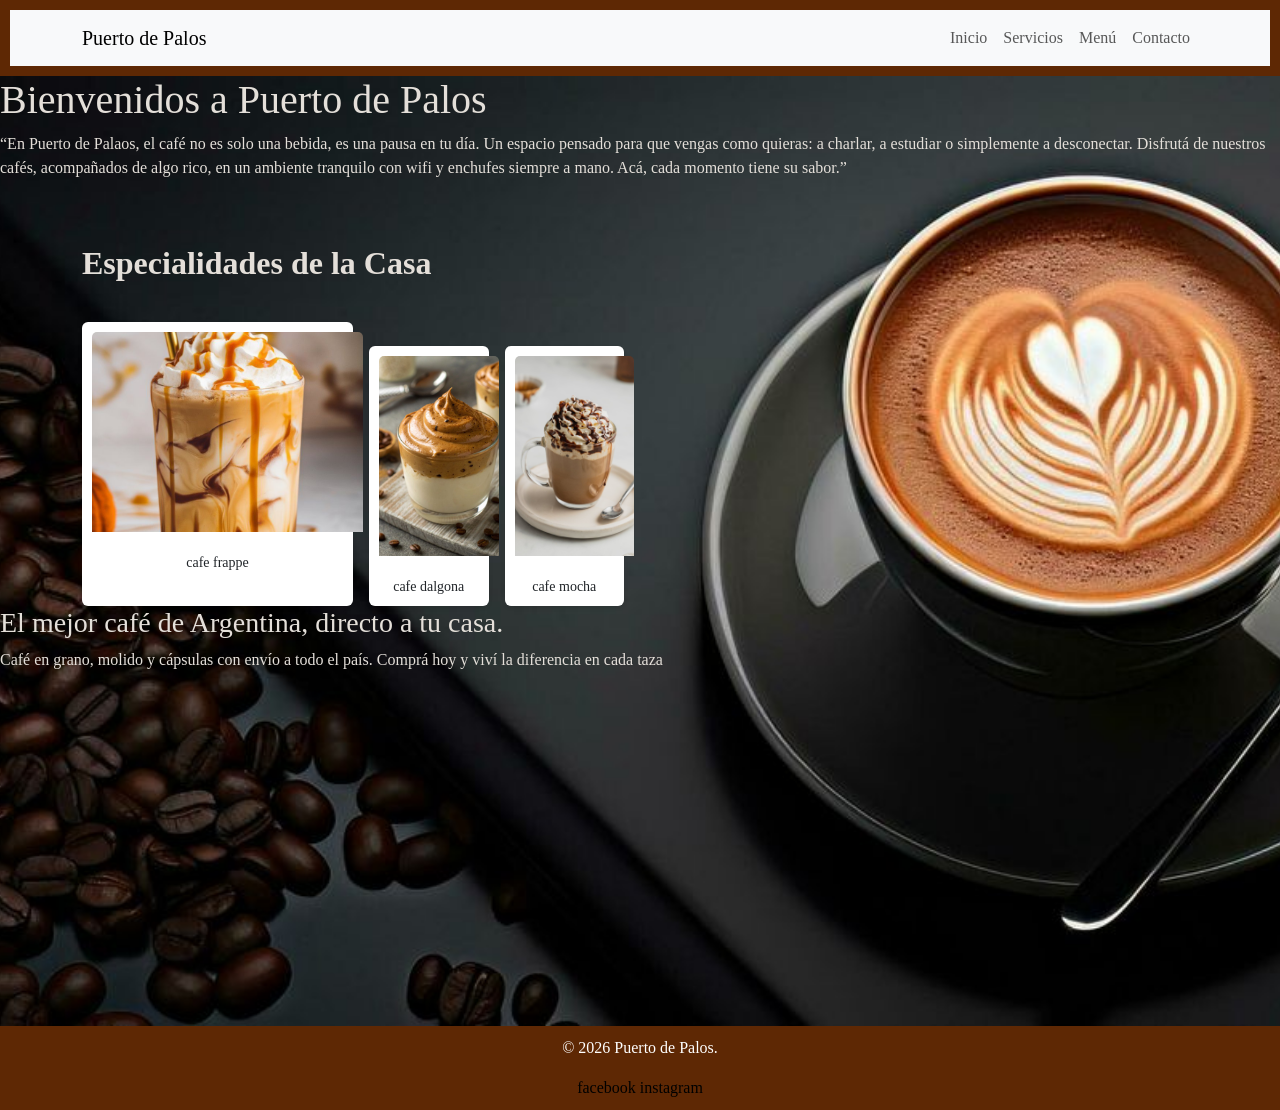
<file: index.html>
<!DOCTYPE html>
<html lang="es">

<head>
    <meta charset="UTF-8">
    <meta name="viewport" content="width=device-width, initial-scale=1.0">
    <title>Document</title>

    <link href="https://cdn.jsdelivr.net/npm/bootstrap@5.3.8/dist/css/bootstrap.min.css" rel="stylesheet" integrity="sha384-sRIl4kxILFvY47J16cr9ZwB07vP4J8+LH7qKQnuqkuIAvNWLzeN8tE5YBujZqJLB" crossorigin="anonymous">

     <link rel="stylesheet" href="index.css">
</head>
<body>
     <!--Header contiene el menú de navegación-->
    <header>
<!--nav:menú de navegación-->
<nav class="navbar navbar-expand-lg navbar-light bg-light">
 <!--navbar-expand-lg: se adapta a pantallas-->
   <div class="container">
    <!--Div:container centra el contenido-->
      <a class="navbar-brand" href="#">Puerto de Palos</a>
<!--nombre del sitio-logo-->
  <button class="navbar-toggler" data-bs-toggle="collapse" data-bs-target="#menu">
    <!--abre el menú en la pantalla-->
    <span class="navbar-toggler-icon"></span>
      <!-- Span:Icono visual (las tres lineas del menú móvil)-->
  </button>
  <!--menú que se muestra y oculta(Abrir y cerrar)-->
    <div class="collapse navbar-collapse" id="menu">
      <ul class="navbar-nav ms-auto">
        <!--Ul:lista de enlaces-->
        <li class="nav-item"><a class="nav-link" href="index.html">Inicio</a></li>
        <li class="nav-item"><a class="nav-link" href="servicios.html">Servicios</a></li>
        <li class="nav-item"><a class="nav-link" href="menú.html">Menú</a></li>
        <li class="nav-item"><a class="nav-link" href="contacto.html">Contacto</a></li>
      </ul>
    </div>
   </div>
  </nav>
</header> 
        <main>
            <section class="fondo-cafeteria">
                <h1>Bienvenidos a Puerto de Palos</h1>
                <p>“En Puerto de Palaos, el café no es solo una bebida, es una pausa en tu día.
                    Un espacio pensado para que vengas como quieras: a charlar, a estudiar o simplemente a desconectar.
                    Disfrutá de nuestros cafés, acompañados de algo rico, en un ambiente tranquilo con wifi y enchufes
                    siempre a mano.
                    Acá, cada momento tiene su sabor.”</p>
                    <div class="container mt-5">
    <!-- Columna de Texto y Mini-Productos -->
    <div class="col-md-6">
      <h2 class="fw-bold">Especialidades de la Casa</h2>
      <h6 style="color: rgb(226, 222, 218);"></h6>
      
      
      <!-- Rejilla para los productos pequeños debajo -->
      <div class="row row-cols-2 g-3 mt-4">
        <div class="col">
          <div class="card h-100 border-0 shadow-sm">
            <img src="frappe.jpg" class="card-img-top" alt="...">
            <div class="card-body p-2 text-center">
              <small class="card-title">cafe frappe</small>
            </div>
          </div>
        </div>
        <div class="row row-cols-2 g-3 mt-4">
        <div class="col">
          <div class="card h-100 border-0 shadow-sm">
            <img src="dalgona.jpg" class="card-img-top" alt="...">
            <div class="card-body p-2 text-center">
              <small class="card-title">cafe dalgona</small>
            </div>
          </div>
        </div>
        <div class="col">
          <div class="card h-100 border-0 shadow-sm">
            <img src="mocha.jpg" class="card-img-top" alt="...">
            <div class="card-body p-2 text-center">
              <small class="card-title">cafe mocha</small>
            </div>
          </div>
        </div>
      </div>
    </div>
  </div>
</div>
<h3>El mejor café de Argentina,
directo a tu casa.</h3>
<p> Café en grano, molido y cápsulas con envío a todo el país.
Comprá hoy y viví la diferencia en cada taza</p>
                  <div class="video-container">
    <video autoplay loop muted playsinline class="back-video">
        <source src="video.mp4" type="video/mp4">
    </video>
    <div class="content">
    </div>
</div>
            </section>
    </main>
    <footer>
        <div class="footer-content">
            <p>&copy; 2026 Puerto de Palos.</p>
            <div>
                <a href="#">facebook</a>
                <a href="#">instagram</a>
            </div>
        </div>
    </footer>
    <script src="https://cdn.jsdelivr.net/npm/bootstrap@5.3.8/dist/js/bootstrap.bundle.min.js" integrity="sha384-FKyoEForCGlyvwx9Hj09JcYn3nv7wiPVlz7YYwJrWVcXK/BmnVDxM+D2scQbITxI" crossorigin="anonymous"></script>
</body>

</html>
</file>
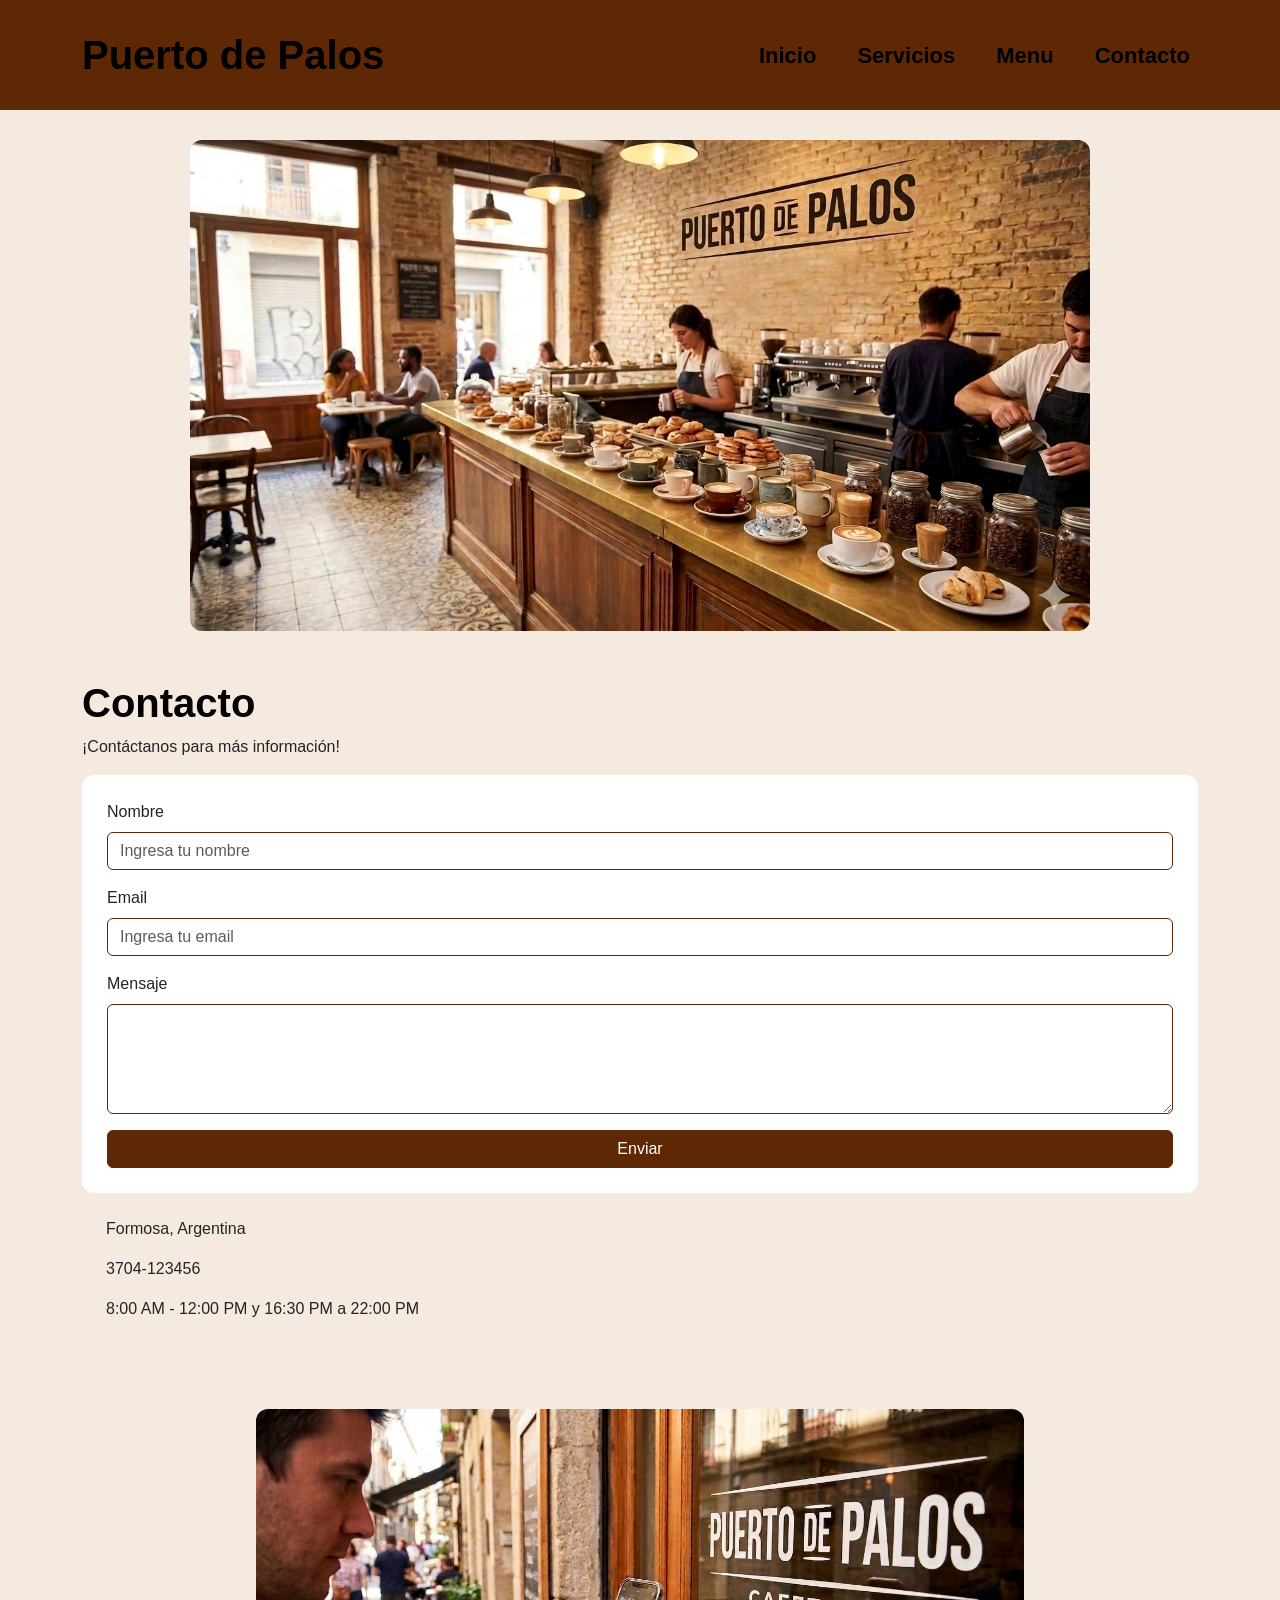
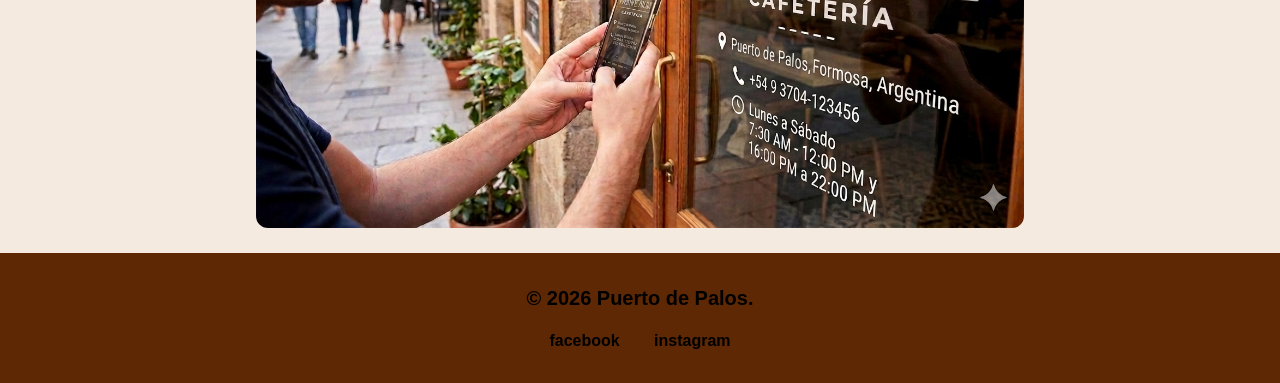
<file: contacto.html>
<!DOCTYPE html>
<html lang="en">
<head>
    <meta charset="UTF-8">
    <meta name="viewport" content="width=device-width, initial-scale=1.0">
    <title>Puerto de Palos</title>
  
    <!--Enlace de bootstrap CSS-->
    <link href="https://cdn.jsdelivr.net/npm/bootstrap@5.3.8/dist/css/bootstrap.min.css" rel="stylesheet" integrity="sha384-sRIl4kxILFvY47J16cr9ZwB07vP4J8+LH7qKQnuqkuIAvNWLzeN8tE5YBujZqJLB" crossorigin="anonymous">

    <!--Enlace de mi css-->
    <link rel="stylesheet" href="assets/css/contacto.css">

</head>  
<body>
<!--Header contiene el menú de navegación-->
    <header>
<!--nav:menú de navegación-->
<nav class="navbar navbar-expand-lg navbar-light bg-light">
 <!--navbar-expand-lg: se adapta a pantallas-->
   
 <div class="container">
    <!--Div:container(Bootstrap)centra el contenido-->

      <a class="navbar-brand" href="#"> Puerto de Palos</a>
<!--nombre del sitio-logo-->

<!--Botón hamburguesa(para celulares)-->
  <button type="button" class="navbar-toggler" data-bs-toggle="collapse" data-bs-target="#menu">
    <!--abre el menú en la pantalla-->
    <span class="navbar-toggler-icon"></span>
      <!-- Span:Icono visual (las tres lineas del menú móvil)-->
  </button>

  <!--Div:menú de navegación que se abre y se cierra(Boststrap))-->
    <div class="collapse navbar-collapse" id="menu">
      <!--navbar-nav:lista del menu-->
      <ul class="navbar-nav ms-auto">
       <!--ms-auto: alinea el menu a la derecha-->

        <!--Ul:lista de enlaces-->
        <li class="nav-item"><a class="nav-link" href="index.html">Inicio</a></li>
        <li class="nav-item"><a class="nav-link" href="servicios.html">Servicios</a></li>
        <li class="nav-item"><a class="nav-link" href="menu.html">Menu</a></li>
        <li class="nav-item"><a class="nav-link" href="contacto.html">Contacto</a></li>
      </ul>
    </div>
   </div>
  </nav>
</header>

<img src="assets/imagen-puerto-de-palos.png"alt="Puerto de Palos"class="img-principal">
<!--Main:contenido principal del sitio web-->
<main class="container my-5">
    <!--container (Bootstrap): centra el contenido-->
    <!--my-5 (Bootstrap):agrega margen arriba y abajo-->
    
    <section>
<h1>Contacto</h1>
<p>¡Contáctanos para más información!</p>
  
<!--Formulario con sistema de grillas de Booststrap-->

<!--FORM: es para agregar el formulario de contacto-->
<!--Permite que el usuario ingrese datos-->
<!--Al presionar Enviar se mandan todos juntos-->

<form class="formulario-contacto">
  <div class="mb-3">
    <!--mb-3: margen inferior-->
<label class="form-label">Nombre</label>
 <!--from label: estilo del texto-->
<input type="text" class="form-control" placeholder="Ingresa tu nombre">
</div>

<!--Email-->
<div class="mb-3">
  <!--margen inferior-->
  <label class="form-label">Email</label>
<input type="email" class="form-control" placeholder="Ingresa tu email">
<!--type email: especifica que el input debe ser un email -->
<!--input: le pide a el usuario que ingrese sus datos-->
</div>
 <!--Mensaje-->
 <div class="mb-3">
  <label class="form-label">Mensaje</label>
  <textarea class="form-control" rows="4"></textarea>
<!--textarea: a direncia de input, permite escribir varias lineas de texto-->
<!--rown 4: en el cuadro de texto muestra 4 lineas de alto -->
 </div>

<!--Botón de Enviar-->
<!-- btn: estilo base del boton-->
 <!--btn-warning: color amarrillo-->
<!--w-100: ancho completo-->
 
<button class="btn btn-warning w-100">Enviar</button>
</form>
<!--Información extra: muestra dirección, teléfono y horario al lado del formulario en pantallas grandes-->
<!--Bootstrap: d-none oculta el elemento en pantallas pequeñas como celulares-->
<!--d-md-block lo muestra en pantallas medianas como tablets-->
<div class="col-12 col-md-6 d-none d-md-block">
<!--Oculto en celular, visibles en pantallas medianas y grandes-->

<div class="p-4">
  <!--Bootstrap: p-4 padding interno-->
  <p> Formosa, Argentina</p>
  <p> 3704-123456</p>
  <p> 8:00 AM - 12:00 PM y 16:30 PM a 22:00 PM</p>
   </div>
  </div>
</section>    
</main>

<!--fOOTER-->
<!--Footer: información deredes sociales, derechos de autor-->

<img src="assets/imagen-cafeteria.png" alt="img-segundaria"class="img-footer">
<footer>
    <div class="footer-content">
    <p>&copy; 2026 Puerto de Palos.</p>
     <div>
     <a href="#">facebook</a>
    <a href="#">instagram</a>
            </div>
        </div>
    </footer>


<!--Enlace de bootstrap JS-->
    <script src="https://cdn.jsdelivr.net/npm/bootstrap@5.3.8/dist/js/bootstrap.bundle.min.js" integrity="sha384-FKyoEForCGlyvwx9Hj09JcYn3nv7wiPVlz7YYwJrWVcXK/BmnVDxM+D2scQbITxI" crossorigin="anonymous"></script>
</body>

</html>
</file>
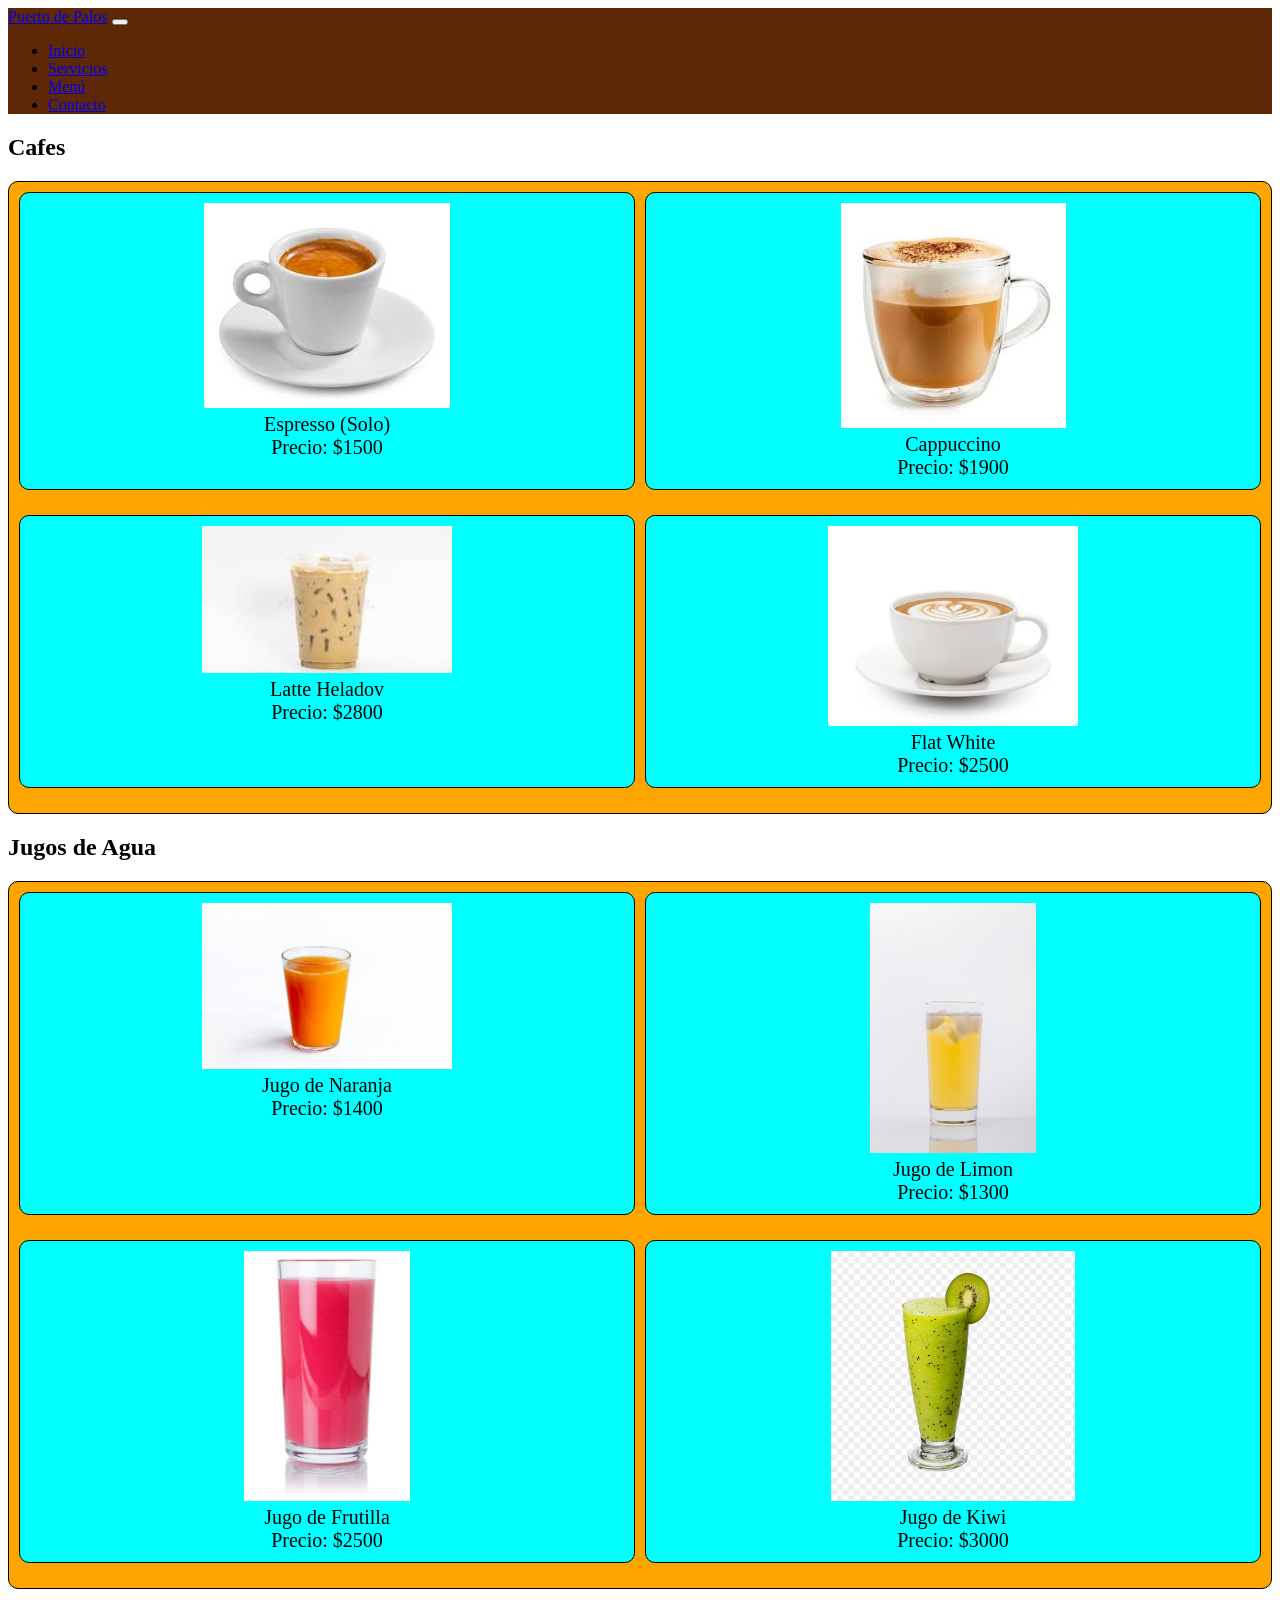
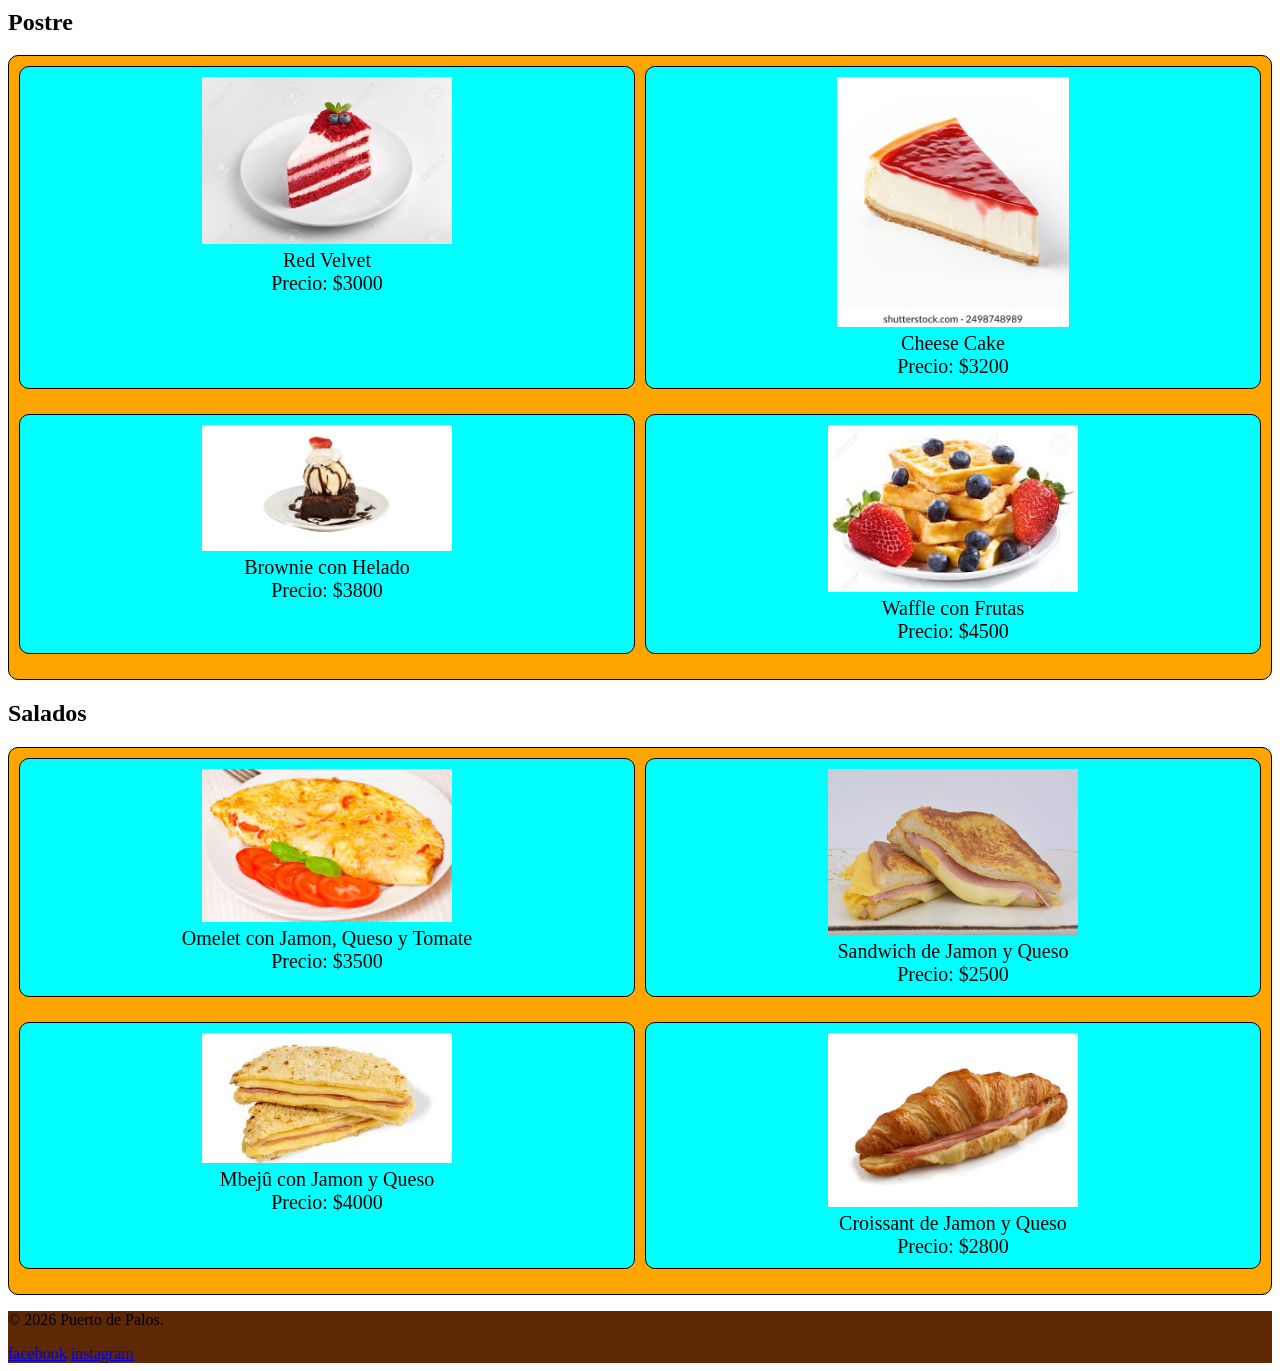
<file: menu.html>
<!doctype html>
<html lang="en">
  <head>
    <meta charset="UTF-8" />
    <meta name="viewport" content="width=device-width, initial-scale=1.0" />
    <title>Menu</title>
    <link href="https://cdn.jsdelivr.net/npm/bootstrap@5.3.8/dist/css/bootstrap.min.css">
  </head>
  
    <link rel="stylesheet" href="assets/css/menu.css" />
  
  <body>
    <!--Header contiene el menú de navegación-->
    <header>
      <!--nav:menú de navegación-->
      <nav class="navbar navbar-expand-lg navbar-light bg-light">
        <!--navbar-expand-lg: se adapta a pantallas-->
        <div class="container">
          <!--Div:container centra el contenido-->
          <a class="navbar-brand" href="#">Puerto de Palos</a>
          <!--nombre del sitio-logo-->
          <button
            class="navbar-toggler"
            data-bs-toggle="collapse"
            data-bs-target="#menu"
          >
            <!--abre el menú en la pantalla-->
            <span class="navbar-toggler-icon"></span>
            <!-- Span:Icono visual (las tres lineas del menú móvil)-->
          </button>
          <!--menú que se muestra y oculta(Abrir y cerrar)-->
          <div class="collapse navbar-collapse" id="menu">
            <ul class="navbar-nav ms-auto">
              <!--Ul:lista de enlaces-->
              <li class="nav-item">
                <a class="nav-link" href="index.html">Inicio</a>
              </li>
              <li class="nav-item">
                <a class="nav-link" href="servicios.html">Servicios</a>
              </li>
              <li class="nav-item">
                <a class="nav-link" href="menú.html">Menú</a>
              </li>
              <li class="nav-item">
                <a class="nav-link" href="contacto.html">Contacto</a>
              </li>
            </ul>
          </div>
        </div>
      </nav>
    </header>
    <main>
      <h2>Cafes</h2>
      <section>
        <div>
            <img src="/assets/img/expresso.png" alt=""><br>
          Espresso (Solo)
          <br />
          Precio: $1500
        </div>
        <div>
            <img src="/assets/img/capuccino.png" alt=""><br>
          Cappuccino
          <br />
          Precio: $1900
        </div>
        <div>
          <img src="/assets/img/latteHelado.png" alt=""><br>
            Latte Heladov
          <br />
          Precio: $2800
        </div>
        <div>
            <img src="/assets/img/flatWhite.png" alt=""><br>
          Flat White <br />
          Precio: $2500
        </div>
      </section>
      <h2>Jugos de Agua</h2>
      <section>
        <div>
            <img src="/assets/img/jugoNaranja.png" alt=""><br>
          Jugo de Naranja
          <br />
          Precio: $1400
        </div>
        <div>
            <img src="/assets/img/jugoLimon.jpg" alt=""><br>
          Jugo de Limon
          <br />
          Precio: $1300
        </div>
        <div>
            <img src="/assets/img/jugoFrutilla.png" alt=""><br>
          Jugo de Frutilla
          <br />
          Precio: $2500
        </div>
        <div>
            <img src="/assets/img/jugoKiwi.png" alt=""><br>
          Jugo de Kiwi
          <br />
          Precio: $3000
        </div>
      </section>
      <h2>Postre</h2>
      <section>
        <div>
            <img src="/assets/img/redVelvet.png" alt=""><br>
          Red Velvet<br />
          Precio: $3000
        </div>
        <div>
            <img src="/assets/img/cheesecake.png" alt=""><br>
          Cheese Cake<br />
          Precio: $3200
        </div>
        <div>
            <img src="/assets/img/brownieHelado.png" alt=""><br>
          Brownie con Helado
          <br />
          Precio: $3800
        </div>
        <div>
            <img src="/assets/img/waffleFruta.png" alt=""><br>
          Waffle con Frutas
          <br />
          Precio: $4500
        </div>
      </section>
      <h2>Salados</h1>
      <section>
        <div>
          <img src="/assets/img/omelet.png" alt=""><br>
          Omelet con Jamon, Queso y Tomate<br />
          Precio: $3500
        </div>
        <div>
            <img src="/assets/img/sandwich.png" alt=""><br>
          Sandwich de Jamon y Queso<br />
          Precio: $2500
        </div>
        <div>
            <img src="/assets/img/mbeju.png" alt=""><br>
          Mbejû con Jamon y Queso<br />
          Precio: $4000
        </div>
        <div>
            <img src="/assets/img/croissant.png" alt=""><br>
          Croissant de Jamon y Queso<br />
          Precio: $2800
        </div>
      </section>
    </main>
    <footer>
      <div class="footer-content">
        <p>&copy; 2026 Puerto de Palos.</p>
        <div>
          <a href="#">facebook</a>
          <a href="#">instagram</a>
        </div>
      </div>
    </footer>
    <script
      src="https://cdn.jsdelivr.net/npm/bootstrap@5.3.8/dist/js/bootstrap.bundle.min.js"
      integrity="sha384-FKyoEForCGlyvwx9Hj09JcYn3nv7wiPVlz7YYwJrWVcXK/BmnVDxM+D2scQbITxI"
      crossorigin="anonymous"
    ></script>
  </body>
</html>
</file>
<file: index.css>
body{
    font-family:serif;
    margin: 0;
}

a{
    text-decoration: none;
    color: black;

}
header{
    justify-content: space-between;
    min-height: 60px;
    background-color: rgb(94, 40, 4);
    padding: 10px;
    text-align: center;
}
header h2, puerto-depalos{
    font-size: 50px !important;
font-family:cursive;
}

logo{
    display: flex;
    align-items:center;
}
.logo img{
    height: 60px;
    margin-right: 10px;
    
}
nav a{
    font-size: 24px;
    padding-right: 10px;
    justify-content: center;
}
nav a:hover{
    color: rgb(226, 224, 223);
}
@media (max-width: 700px){
    header{
        flex-direction: column;
        align-items: center;
    }
    nav{
        padding: 10px;
        margin-top: 10px;
    }
}

.fondo-cafeteria {
    background-image: url('ima.jpg'); /* Reemplaza con tu imagen */
  background-size: cover;      /* Cubre todo sin deformar */
  background-position: center; /* Centrada */
  background-repeat: no-repeat;/* Que no se repita */
  height: 950px;               /* Sin altura no se ve */
  
  /* Para centrar el texto */
  display: flex;
  flex-direction: column;
  justify-content: flex-start;
  align-items: right;
  color: rgb(228, 223, 217);
}
section section{
    display: flex;
    flex-wrap: wrap;
    justify-content: left;
    margin-top: 20px;

}
section img{
    width: 200px;
    height: 200px;
    object-fit: cover;
    margin: 10px;
}
.video-container {
    position: relative;
    width: 100%;
    height: 50vh; /* Altura de la pantalla completa */
    overflow: hidden;
    top: -10px;
    left: -10px;
}

.back-video {
    position: absolute;
    right: 0;
    bottom: 0;
    min-width: 100%;
    min-height: 100%;
}
footer{
    background-color: rgb(94, 40, 4);
    color: white;
    text-align: center;
    padding: 10px;
}
</file>
<file: assets/css/contacto.css>
/* Fondo general marrón clarito*/

body {
    background-color: #f5eadf;
    font-family: Arial, Helvetica, sans-serif;
    margin: 0;
    padding: 0;
}
/* Barra de navegación Booststrap*/
.navbar {
    background-color: rgb(94,40,4) !important;
    padding-top: 20px;
    padding-bottom: 20px;
}
/*Puerto de Palos*/
.navbar-brand {
    color: black;
    font-weight: bold;
    font-size: 40px;
}

/*Inicio Servicios Menu Contacto*/
.navbar-light .navbar-nav  .nav-link{
    color: black;
    font-weight: bold;
    font-size: 22px;
    margin-left: 25px;
}
/*Hover menu*/
.navbar-light .navbar-nav  .nav-link:hover{
    color:#ffc107;
}
/* Imagen principal centrada*/
.img-principal {
    display: block;
    margin: 30px auto;
    max-width: 900px;
    height: auto;
    width: 80%;
    border-radius: 12px;
}
/*Título de contacto*/
h1 {
    color:black;
    font-weight: bold;
}
/* Formulario de contacto*/
.formulario-contacto {
    background-color: white;
    padding: 25px;
    border-radius: 12px;
}
/* Bordes de los inputs del formulario*/
.form-control {
    border: 1px solid rgb(94, 40, 4);
}
/* Cuando hacés click en los inputs*/
.form-control:focus {
    border-color: rgb(94, 40, 4);
    box-shadow: 0 0 0 0.2rem rgba(94, 40, 4, 0.25);
}
/*Botón enviar*/
.btn-warning {
    background-color: rgb(94, 40, 4);
    border-color: rgb(94, 40, 4);
    color: white;
}
/* Botón enviar al pasar el mouse*/
.btn-warning:hover {
    background-color: rgb(120, 55, 10);
    border-color: rgb(120, 55, 10);
}
/* Caja de información de contacto*/
.info-contacto {
    background-color: white;
    padding: 25px;
    border-radius: 12px;
}
/* Imagen del footer centrada */
.img-footer{
display:block;
width:60%;
max-width:800px;
margin:25px auto;
border-radius:12px;
}
/*footer*/
footer{
background-color: rgb(94,40,4);
padding:30px 0;
text-align:center;
}

.footer-content p{
color:black;
font-size:20px;
font-weight:bold;
}

footer a{
color:black;
text-decoration:none;
margin:0 15px;
font-weight:bold;
}

footer a:hover{
color:#ffc107;;
}
</file>
<file: assets/css/menu.css>
header{
    margin:0;
    background-color: rgb(94, 40, 4);
}
footer{
    margin:0;
    background-color: rgb(94, 40, 4);
}
section{
    font-size:20px;
    background-color: orange;
    border: 1px solid black;
    text-align: center;
    border-radius: 10px;
    margin-bottom:15px;
    padding: 10px;
    display: grid;
    gap: 10px;
    grid-template-columns: 1fr 1fr;
    grid-auto-rows: minmax(50px, auto);
}

section div{
    font-size:20px;
    background-color: cyan;
    border: 1px solid black;
    text-align: center;
    border-radius: 10px;
    margin-bottom:15px;
    padding: 10px;
}

section div:hover{
    background-color: rgba(96, 27, 224, 0.836);
    font-weight: bold;
    text-decoration: underline;
    color: white;
    font-size: 40px;
}
img {
    max-width: 250px;
    max-height: 250px;
}
</file>
